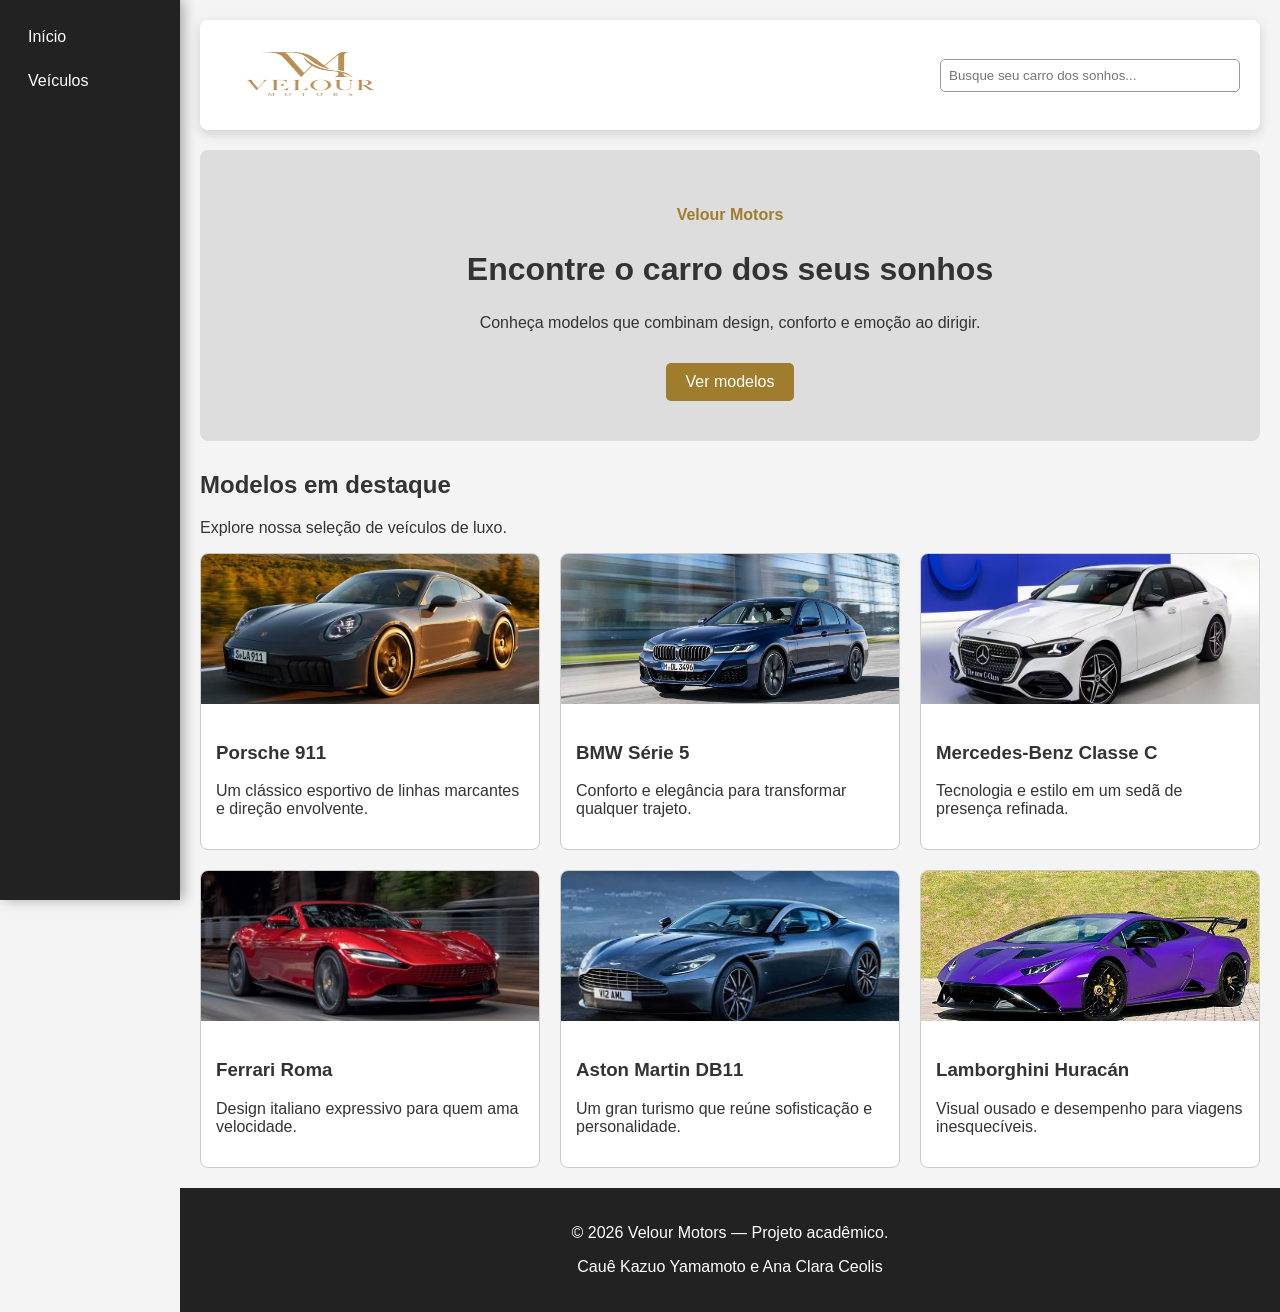
<file: index.html>
<!DOCTYPE html>
<!-- Alunos: Caue Kazuo Yamamoto e Ana Clara Ceolis -->
<html lang="pt-br">
    <head>
        <meta charset="UTF-8">
        <meta name="viewport" content="width=device-width, initial-scale=1.0">
        <meta name="description" content="Conheça os modelos de luxo em destaque da Velour Motors.">
        <meta name="author" content="Caue Kazuo Yamamoto e Ana Clara Ceolis">
            <title>Velour Motors - Exibição de Modelos de Luxo</title>
        <style>
            /* Base */
* { box-sizing: border-box; }

body {
    margin: 0;
    font-family: Arial, sans-serif;
    background-color: #f4f4f4;
    color: #333;
}

[hidden] { display: none; }


.sidebar {
    position: fixed;
    top: 0;
    left: 0;
    width: 180px;
    height: 100%;
    background-color: #222;
    padding: 20px;
    box-shadow: 4px 0 12px rgba(0, 0, 0, 0.3);
    z-index: 10;
}

.navbar {
    display: flex;
    flex-direction: column;
    gap: 10px;
}

.capture-brand {
    color: #fff;
    text-decoration: none;
    padding: 8px;
}

.capture-brand:hover {
    background-color: #444;
}

/* Conteúdo */
main {
    margin-left: 180px;
    padding: 20px;
}

/* Topo */
.topbar {
    display: flex;
    align-items: center;
    justify-content: space-between;
    gap: 20px;
    margin-bottom: 20px;
    padding: 15px 20px;
    background-color: #fff;
    border-radius: 8px;
    box-shadow: 0 4px 12px rgba(0, 0, 0, 0.15);
    position: relative;
    z-index: 5;
}

.topbar img { height: 60px; }

.input {
    padding: 8px;
    width: 300px;
    border: 1px solid #999;
    border-radius: 5px;
}

/* Hero */
.hero {
    background-color: #ddd;
    padding: 40px;
    text-align: center;
    border-radius: 8px;
    margin-bottom: 30px;
}

.destaque {
    color: #a07d2c;
    font-weight: bold;
}

.hero h1 { font-size: 32px; }

.botao {
    display: inline-block;
    margin-top: 15px;
    padding: 10px 20px;
    background-color: #a07d2c;
    color: #fff;
    text-decoration: none;
    border-radius: 5px;
}

.botao:hover { background-color: #86651f; }

/* Cards em grid */
.grade {
    display: grid;
    grid-template-columns: repeat(3, 1fr);
    gap: 20px;
}

.card {
    background-color: #fff;
    border: 1px solid #ccc;
    border-radius: 8px;
    overflow: hidden;
    transition: 0.3s;
    animation: aparecer 1s;
}

.card:hover {
    transform: scale(1.03);
}

.card img {
    width: 100%;
    height: 150px;
    object-fit: cover;
}

.card-conteudo { padding: 15px; }

.sem-resultados {
    text-align: center;
    padding: 20px;
}

/* Footer */
footer {
    margin-left: 180px;
    padding: 20px;
    text-align: center;
    background-color: #222;
    color: #fff;
}

/* Animação */
@keyframes aparecer {
    from { opacity: 0; }
    to { opacity: 1; }
}

/* Responsivo */
@media (max-width: 900px) {
    .grade { grid-template-columns: repeat(2, 1fr); }
}

@media (max-width: 600px) {
    .sidebar {
        position: static;
        width: 100%;
        height: auto;
    }

    .navbar { flex-direction: row; }

    main, footer { margin-left: 0; }

    .grade { grid-template-columns: 1fr; }

    .input { width: 100%; }
}

/* =================================
    SEGUNDA PÁGINA - VELOUR MOTORS
==================================*/

/* Apresentação */
.sobre-hero{
    background: linear-gradient(135deg, #222, #555);
    color: #fff;
    padding: 80px 30px;
    text-align: center;
    border-bottom: 8px;
    margin-bottom: 35px;
}

.sobre-conteudo{
    max-width: 750px;
    margin: auto;
}

.sobre-hero h1{
    font-size: 36px;
    margin-bottom: 15px;
}

.sobre-hero p{
    line-height: 1.7;
}

/* História */
.historia{
    background-color: #fff;
    padding: 35px;
    margin-bottom: 35px;
    border-radius: 8px;
    text-align: center;
    box-shadow: 0 4px 12px rgba(0, 0, 0, 0.10);
}

.historia h2{
    color:#a07d2c;
    margin-bottom: 20px;
}

.historia p{
    line-height: 1.8;
    max-width: 800px;
    margin: 15px auto;
}

/* Diferenciais */
.diferenciais{
    margin-bottom: 40px;
}

.diferenciais h2{
    text-align: center;
    color:#333;
}

.diferencial-grid{
    display: grid;
    grid-template-columns: repeat(2, 1fr);
    gap: 20px;
    margin-top: 25px;
}

.diferencial-card{
    background-color: #fff;
    padding: 25px;
    border-radius: 8px;
    border: 1px solid #ddd;
    text-align: center;
    transition: transform 0.3s, box-shadow 0.3s;
    animation: aparecer 1s;
}

.diferencial-card:hover{
    transform: translateY(-6px);
    box-shadow: 0 6px 15px rgba(0, 0, 0, 0.15);
}

.diferencial-card h3{
    color: #a07d2c;
}

.diferencial-card p{
    line-height: 1.6;
}

/* Contato */
.contato-banner{
    background-color: #222;
    color: #fff;
    text-align: center;
    padding: 45px 25px;
    border-radius: 8px;
    margin-bottom: 30px;
}

.contato-banner h2{
    color: #d0ad5c;
}

.contato-banner p{
    line-height: 1.7;
    margin-bottom: 20px;
}

/* Responsividade da segunda página */
@media (max-width: 600px){
    .sobre-hero{
        padding: 45px 20px;
    }

    .sobre-hero h1{
        font-size: 26px;
    }

    .historia{
        padding: 20px;
    }

    .diferencial-grid{
        grid-template-columns: 1fr;
    }
}
        </style>

        <link rel="preconnect" href="https://fonts.googleapis.com">
        <link rel="preconnect" href="https://fonts.gstatic.com" crossorigin="anonymous">
    </head>
    <body>
        <aside class="sidebar" id="sidebar" aria-label="Menu Lateral">
            <nav class="navbar" id="navbar">
                <a class="capture-brand" href="index.html">Início</a>
                <a class="capture-brand" href="veiculos.html">Veículos</a>
            </nav>
        </aside>
        <main>
            <header class="topbar">
                <a class="capture-brand" href="index.html" aria-label="Voltar ao início">
                    <img src="images/logo.png" alt="Logo da Velour Motors" width="164" height="100">
                </a>
                <input class="input" id="busca" name="busca" type="search" aria-label="Buscar veículos" placeholder="Busque seu carro dos sonhos..." autocomplete="off">
            </header>
            <section class="hero" aria-label="Destaque principal">
                <div class="hero-conteudo">
                    <p class="destaque">Velour Motors</p>
                        <h1 id="tituloPrincipal">Encontre o carro dos seus sonhos</h1>
                            <p>Conheça modelos que combinam design, conforto e emoção ao dirigir.</p>
                    <a class="botao" href="#modelos">Ver modelos</a>
                </div>
            </section>
            <section class="catalogo" id="modelos" aria-label="Catálogo de modelos">
                <h2 id="tituloModelos">Modelos em destaque</h2>
                    <p class="intro">Explore nossa seleção de veículos de luxo.</p>
                        <div class="grade">
                            <article class="card">
                                <img src="images/porche911.avif" alt="Porsche 911" loading="lazy">
                                    <div class="card-conteudo">
                                        <h3>Porsche 911</h3>
                                        <p>Um clássico esportivo de linhas marcantes e direção envolvente.</p>
                                    </div>
                            </article>
                            <article class="card">
                                <img src="images/bmwserie5jpg.jpg" alt="BMW Série 5" loading="lazy">
                                    <div class="card-conteudo">
                                        <h3>BMW Série 5</h3>
                                        <p>Conforto e elegância para transformar qualquer trajeto.</p>
                                    </div>
                            </article>
                            <article class="card">
                                <img src="images/mercedes-benz-classe-c-.avif" alt="Mercedes-Benz" loading="lazy">
                                <div class="card-conteudo">
                                    <h3>Mercedes-Benz Classe C</h3>
                                    <p>Tecnologia e estilo em um sedã de presença refinada.</p>
                                </div>
                            </article>
                            <article class="card">
                                <img src="images/ferrariRoma.jfif" alt="Ferrari Roma" loading="lazy">
                                <div class="card-conteudo">
                                    <h3>Ferrari Roma</h3>
                                    <p>Design italiano expressivo para quem ama velocidade.</p>
                                </div>
                            </article>
                            <article class="card">
                                <img src="images/astonMartin.jfif" alt="Aston Martin" loading="lazy">
                                <div class="card-conteudo">
                                    <h3>Aston Martin DB11</h3>
                                    <p>Um gran turismo que reúne sofisticação e personalidade.</p>
                                </div>
                            </article>
                            <article class="card">
                                <img src="images/Huracan.jfif" alt="Lamborghini Huracán" loading="lazy">
                                <div class="card-conteudo">
                                    <h3>Lamborghini Huracán</h3>
                                    <p>Visual ousado e desempenho para viagens inesquecíveis.</p>
                                </div>
                            </article>
                    </div>
                <p id="semResultados" class="sem-resultados" hidden>Nenhum modelo encontrado.</p>
            </section>
        </main>
        <footer>
            <p>© 2026 Velour Motors — Projeto acadêmico.</p>
            <div class="nomes">
                <p>Cauê Kazuo Yamamoto e Ana Clara Ceolis</p>
            </div>
        </footer>
        <script>
            const busca = document.getElementById('busca');
            const cards = document.querySelectorAll('.grade .card');
            const semResultados = document.getElementById('semResultados');

            const normalizar = (texto) =>
                texto.toLowerCase().normalize('NFD').replace(/[\u0300-\u036f]/g, '');

            busca.addEventListener('input', () => {
                const termo = normalizar(busca.value.trim());
                let visiveis = 0;

                cards.forEach((card) => {
                    const titulo = normalizar(card.querySelector('h3').textContent);
                    const descricao = normalizar(card.querySelector('p').textContent);
                    const combina = titulo.includes(termo) || descricao.includes(termo);

                    card.hidden = !combina;
                    if (combina) visiveis++;
                });

                semResultados.hidden = visiveis > 0;
            });
        </script>
    </body>
</html>
</file>
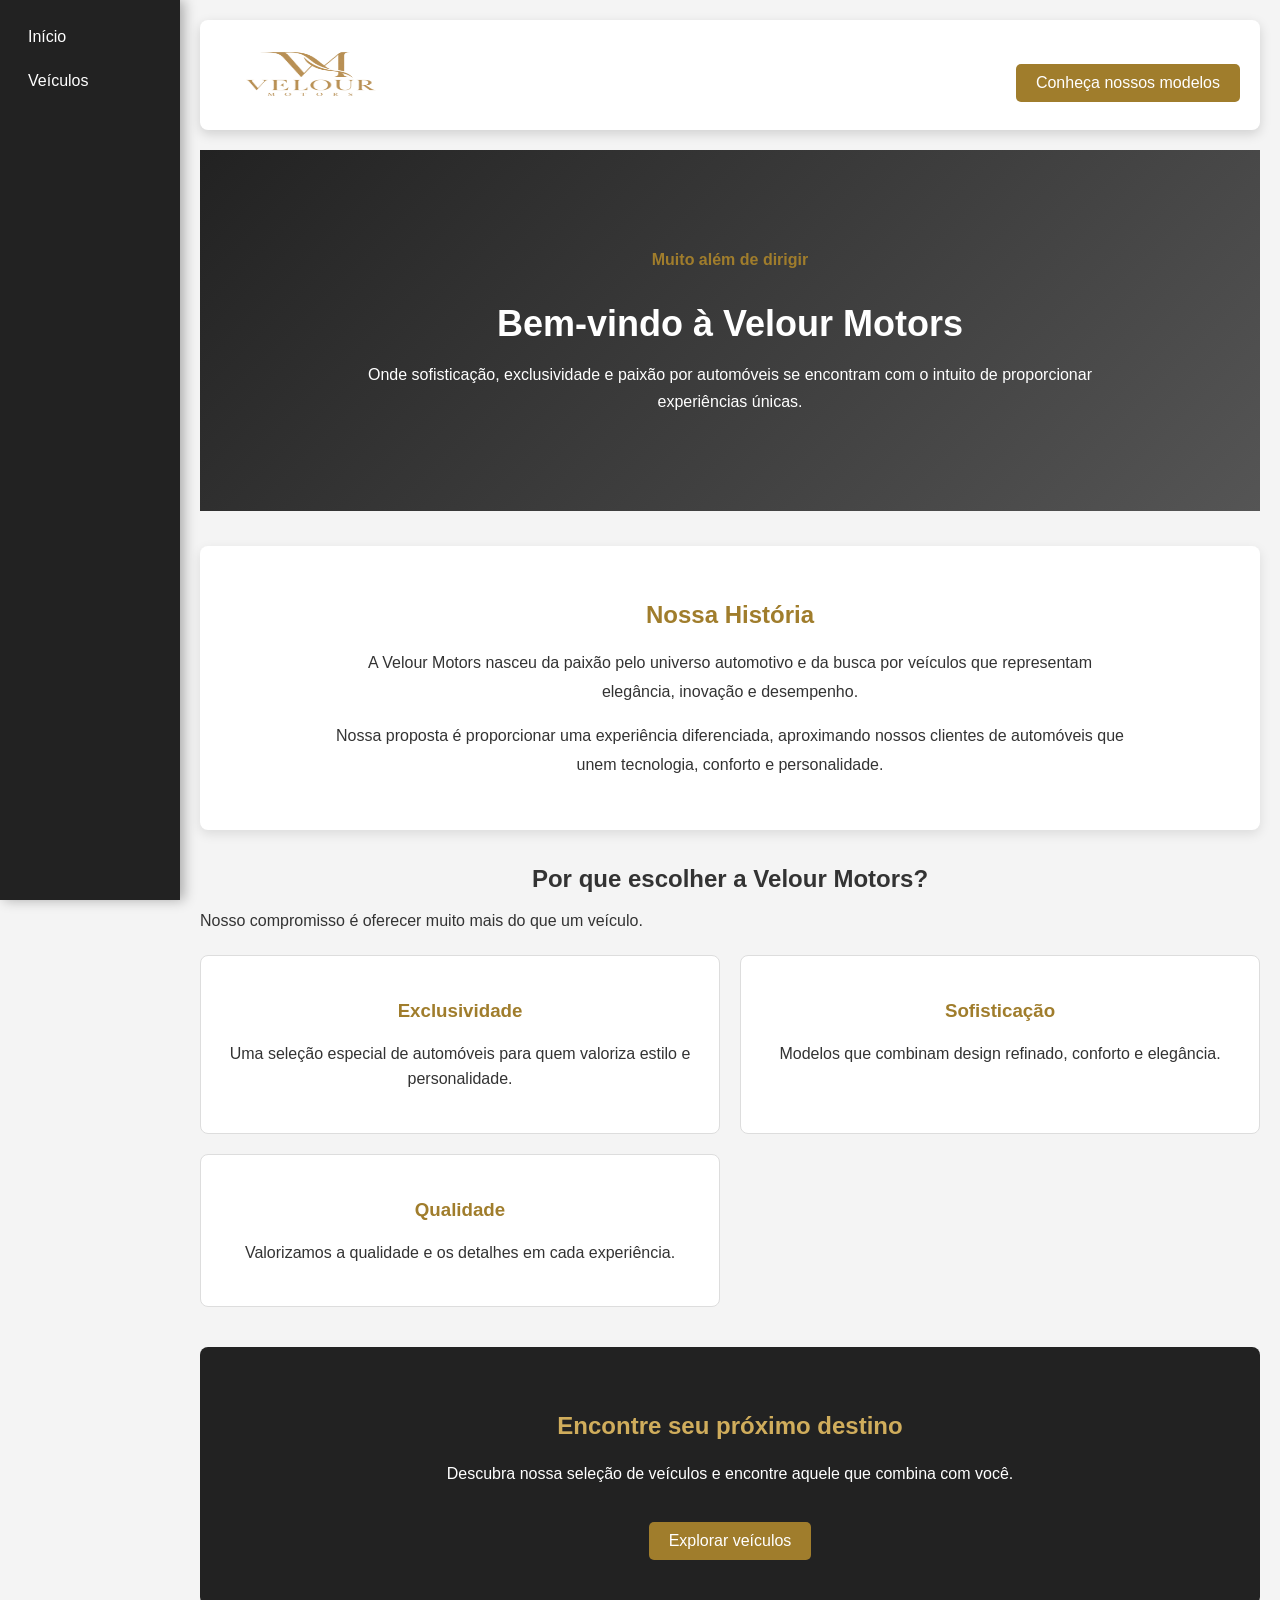
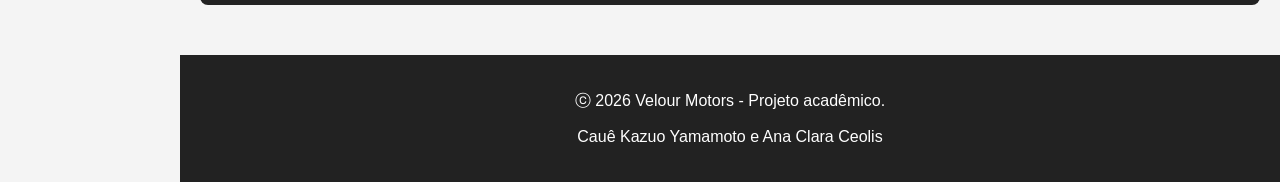
<file: veiculos.html>
<!DOCTYPE html>
<!-- Alunos: Cauê Kazuo Yamamoto e Ana Clara Ceolis -->
<html lang="pt-br">
<head>
    <meta charset="UTF-8">
    <meta name="viewport" content="width=device-width, initial-scale=1.0">
    <meta name="description" content="Venha conhecer a história e os diferenciais da Velour Motors.">
    <meta name="author" content="Cauê Kazuo Yamamoto e Ana Clara Ceolis">

    <title>Velour Motors - Conheça nossa loja</title>

    <link rel="stylesheet" href="style.css?v=2">

</head>

<body>
    <aside class="sidebar" aria-label="Menu lateral">
        <nav class="navbar">
            <a class="capture-brand" href="index.html">Início</a>
            <a class="capture-brand" href="veiculos.html">Veículos</a>
        </nav>
    </aside>

    <main>
        <header class="topbar">
            <a class="capture-brand" href="index.html" aria-label="Voltar ao início">
                <img src="images/logo.png" alt="Logo da Velour Motors" width="164" height="100">
            </a>

            <a class="botao" href="index.html#modelos">Conheça nossos modelos</a>
        </header>

        <!-- Apresentação da Loja -->
        <section class="sobre-hero">
            <div class="sobre-conteudo">
                <p class="destaque">Muito além de dirigir</p>

                <h1>Bem-vindo à Velour Motors</h1>
                <p>
                    Onde sofisticação, exclusividade e paixão por automóveis 
                    se encontram com o intuito de proporcionar experiências únicas.
                </p>
            </div>
        </section>
        <!-- História da Empresa -->
        <section class="historia">
            <h2>Nossa História</h2>

            <p>
                A Velour Motors nasceu da paixão pelo universo automotivo
                e da busca por veículos que representam elegância,
                inovação e desempenho.
            </p>

            <p>
                Nossa proposta é proporcionar uma experiência diferenciada,
                aproximando nossos clientes de automóveis que unem tecnologia,
                conforto e personalidade.
            </p>
        </section>

        <!-- Diferenciais da Loja -->
        <section class="diferenciais">
            <h2>Por que escolher a Velour Motors?</h2>

            <p class="intro">
                Nosso compromisso é oferecer muito mais do que um veículo.
            </p>

            <div class="diferencial-grid">
                <article class="diferencial-card">
                    <h3>Exclusividade</h3>
                    <p>
                        Uma seleção especial de automóveis para quem
                        valoriza estilo e personalidade.
                    </p>
                </article>

                <article class="diferencial-card">
                    <h3>Sofisticação</h3>
                    <p>
                        Modelos que combinam design refinado,
                        conforto e elegância.
                    </p>
                </article>

                <article class="diferencial-card">
                    <h3>Qualidade</h3>
                    <p>
                        Valorizamos a qualidade e os detalhes
                        em cada experiência.
                    </p>
                </article>

            </div>
        </section>

        <!-- Contato -->
        <section class="contato-banner">
            <h2>Encontre seu próximo destino</h2>

            <p>
                Descubra nossa seleção de veículos e encontre
                aquele que combina com você.
            </p>

            <a class="botao" href="index.html#modelos">
                Explorar veículos
            </a>
        </section>
    </main>

    <footer>
        <p> ⓒ 2026 Velour Motors - Projeto acadêmico.</p>

        <div class="nomes">
            <p>Cauê Kazuo Yamamoto e Ana Clara Ceolis</p>
        </div>
    </footer>

</body>
</html>
</file>
<file: style.css>
/* Base */
* { box-sizing: border-box; }

body {
    margin: 0;
    font-family: Arial, sans-serif;
    background-color: #f4f4f4;
    color: #333;
}

[hidden] { display: none; }


.sidebar {
    position: fixed;
    top: 0;
    left: 0;
    width: 180px;
    height: 100%;
    background-color: #222;
    padding: 20px;
    box-shadow: 4px 0 12px rgba(0, 0, 0, 0.3);
    z-index: 10;
}

.navbar {
    display: flex;
    flex-direction: column;
    gap: 10px;
}

.capture-brand {
    color: #fff;
    text-decoration: none;
    padding: 8px;
}

.capture-brand:hover {
    background-color: #444;
}

/* Conteúdo */
main {
    margin-left: 180px;
    padding: 20px;
}

/* Topo */
.topbar {
    display: flex;
    align-items: center;
    justify-content: space-between;
    gap: 20px;
    margin-bottom: 20px;
    padding: 15px 20px;
    background-color: #fff;
    border-radius: 8px;
    box-shadow: 0 4px 12px rgba(0, 0, 0, 0.15);
    position: relative;
    z-index: 5;
}

.topbar img { height: 60px; }

.input {
    padding: 8px;
    width: 300px;
    border: 1px solid #999;
    border-radius: 5px;
}

/* Hero */
.hero {
    background-color: #ddd;
    padding: 40px;
    text-align: center;
    border-radius: 8px;
    margin-bottom: 30px;
}

.destaque {
    color: #a07d2c;
    font-weight: bold;
}

.hero h1 { font-size: 32px; }

.botao {
    display: inline-block;
    margin-top: 15px;
    padding: 10px 20px;
    background-color: #a07d2c;
    color: #fff;
    text-decoration: none;
    border-radius: 5px;
}

.botao:hover { background-color: #86651f; }

/* Cards em grid */
.grade {
    display: grid;
    grid-template-columns: repeat(3, 1fr);
    gap: 20px;
}

.card {
    background-color: #fff;
    border: 1px solid #ccc;
    border-radius: 8px;
    overflow: hidden;
    transition: 0.3s;
    animation: aparecer 1s;
}

.card:hover {
    transform: scale(1.03);
}

.card img {
    width: 100%;
    height: 150px;
    object-fit: cover;
}

.card-conteudo { padding: 15px; }

.sem-resultados {
    text-align: center;
    padding: 20px;
}

/* Footer */
footer {
    margin-left: 180px;
    padding: 20px;
    text-align: center;
    background-color: #222;
    color: #fff;
}

/* Animação */
@keyframes aparecer {
    from { opacity: 0; }
    to { opacity: 1; }
}

/* Responsivo */
@media (max-width: 900px) {
    .grade { grid-template-columns: repeat(2, 1fr); }
}

@media (max-width: 600px) {
    .sidebar {
        position: static;
        width: 100%;
        height: auto;
    }

    .navbar { flex-direction: row; }

    main, footer { margin-left: 0; }

    .grade { grid-template-columns: 1fr; }

    .input { width: 100%; }
}
/* =================================
    SEGUNDA PÁGINA - VELOUR MOTORS
==================================*/

/* Apresentação */
.sobre-hero{
    background: linear-gradient(135deg, #222, #555);
    color: #fff;
    padding: 80px 30px;
    text-align: center;
    border-bottom: 8px;
    margin-bottom: 35px;
}

.sobre-conteudo{
    max-width: 750px;
    margin: auto;
}

.sobre-hero h1{
    font-size: 36px;
    margin-bottom: 15px;
}

.sobre-hero p{
    line-height: 1.7;
}

/* História */
.historia{
    background-color: #fff;
    padding: 35px;
    margin-bottom: 35px;
    border-radius: 8px;
    text-align: center;
    box-shadow: 0 4px 12px rgba(0, 0, 0, 0.10);
}

.historia h2{
    color:#a07d2c;
    margin-bottom: 20px;
}

.historia p{
    line-height: 1.8;
    max-width: 800px;
    margin: 15px auto;
}

/* Diferenciais */
.diferenciais{
    margin-bottom: 40px;
}

.diferenciais h2{
    text-align: center;
    color:#333;
}

.diferencial-grid{
    display: grid;
    grid-template-columns: repeat(2, 1fr);
    gap: 20px;
    margin-top: 25px;
}

.diferencial-card{
    background-color: #fff;
    padding: 25px;
    border-radius: 8px;
    border: 1px solid #ddd;
    text-align: center;
    transition: transform 0.3s, box-shadow 0.3s;
    animation: aparecer 1s;
}

.diferencial-card:hover{
    transform: translateY(-6px);
    box-shadow: 0 6px 15px rgba(0, 0, 0, 0.15);
}

.diferencial-card h3{
    color: #a07d2c;
}

.diferencial-card p{
    line-height: 1.6;
}

/* Contato */
.contato-banner{
    background-color: #222;
    color: #fff;
    text-align: center;
    padding: 45px 25px;
    border-radius: 8px;
    margin-bottom: 30px;
}

.contato-banner h2{
    color: #d0ad5c;
}

.contato-banner p{
    line-height: 1.7;
    margin-bottom: 20px;
}

/* Responsividade da segunda página */
@media (max-width: 600px){
    .sobre-hero{
        padding: 45px 20px;
    }

    .sobre-hero h1{
        font-size: 26px;
    }

    .historia{
        padding: 20px;
    }

    .diferencial-grid{
        grid-template-columns: 1fr;
    }
}
</file>
